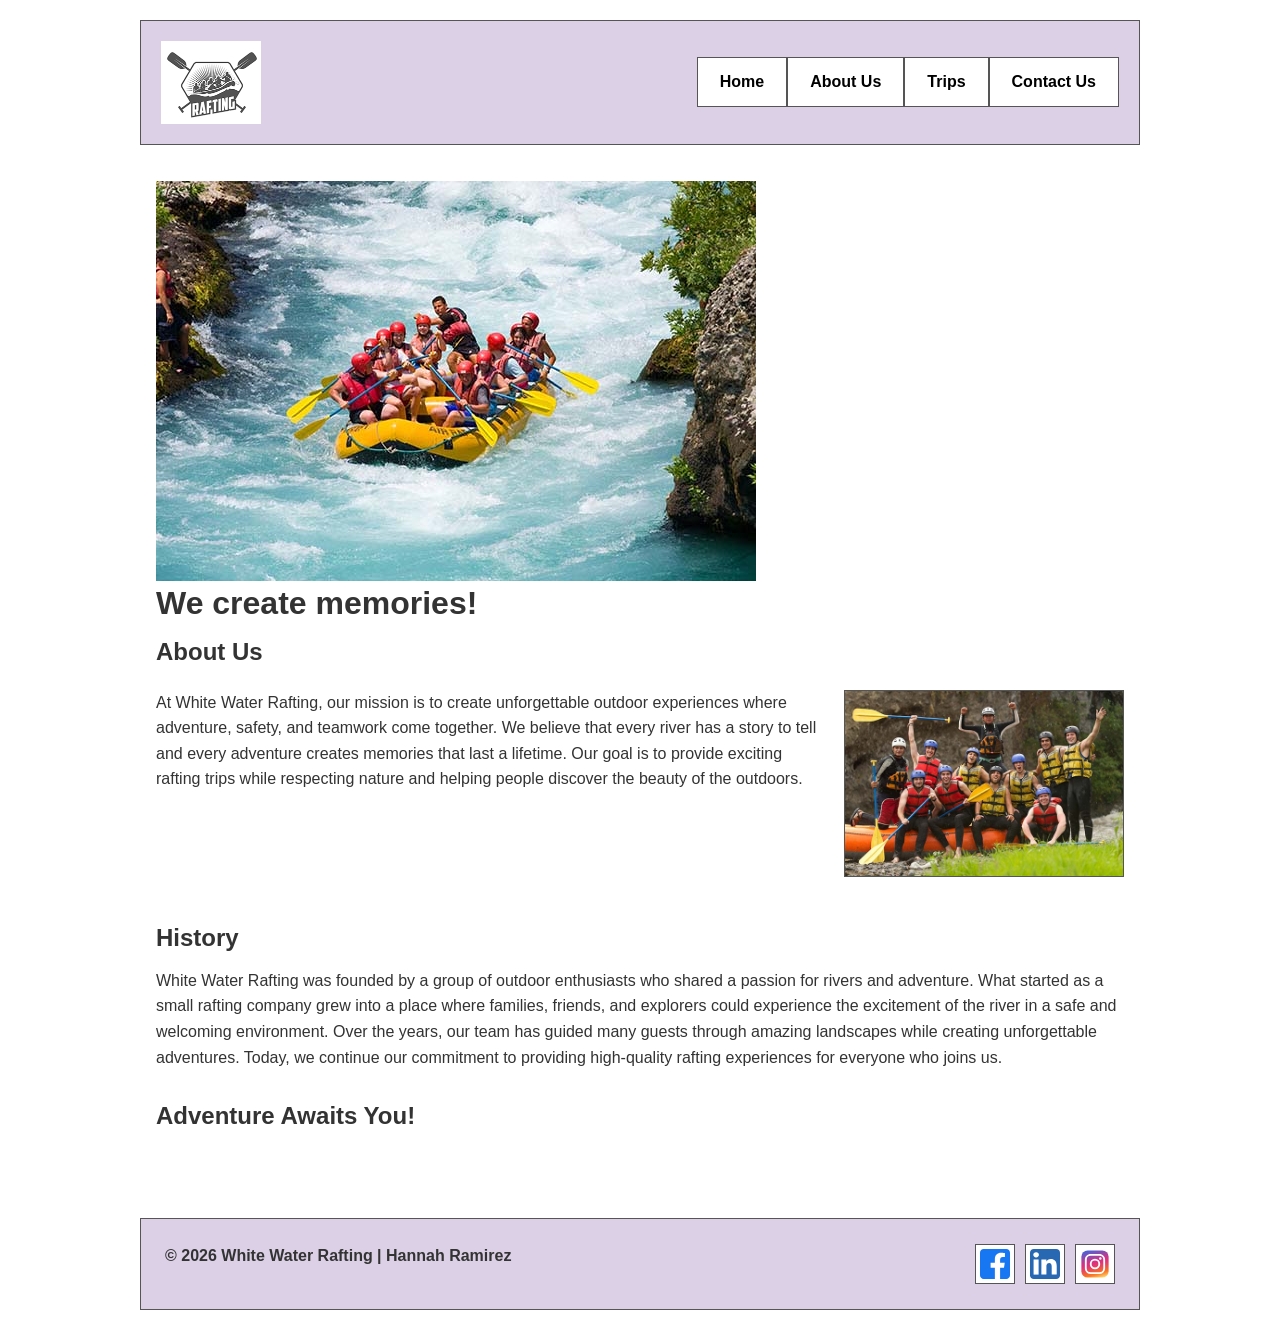
<file: about.html>
<!DOCTYPE html>
<html lang="en-US">
<head>
    <meta charset="UTF-8">
    <meta name="viewport" content="width=device-width, initial-scale=1.0">
    <title>About Us | White Water Rafting</title>
    <meta name="description" content="Learn more about our white water rafting company, our history, mission, and exciting adventures.">
    <meta name="author" content="Hannah Ramirez">
    <link rel="stylesheet" href="styles/rafting.css">

</head>


<body>
    <header>

    <img src="images/logo.png" alt="
    Rafting Logo">

    <nav>
        <ul>
            <li><a href="index.html">Home</a></li>
            <li><a href="about.html">About Us</a></li>
            <li><a href="trips.html">Trips</a></li>
            <li><a href="contact.html">Contact Us</a></li>
        </ul>
    </nav>

</header>


    <main>
        <div class="about-hero">

            <img src="images/hero.jpg" alt="White Water Rafting Adventure">

            <h1>We create memories!</h1>

            <h2>About Us</h2>

            <article>
                <img src="images/happy-client.jpg" alt="Happy Rafting Customer">
                <p> At White Water Rafting, our mission is to create unforgettable outdoor experiences where adventure, safety, and teamwork come together. 
                    We believe that every river has a story to tell and every adventure creates memories that last a lifetime. 
                    Our goal is to provide exciting 
                    rafting trips while respecting nature and helping people discover the beauty of the outdoors.</p>
            </article>

        </div>

        <section>

            <h2>History</h2>

            <p>White Water Rafting was founded by a group of outdoor enthusiasts who shared 
                a passion for rivers and adventure. What started as a small rafting company 
                grew into a place where families, friends, and explorers could experience the excitement of the river in a safe and welcoming environment. 
                Over the years, our team has guided many guests through amazing landscapes while 
                creating unforgettable adventures. Today, we continue our commitment to providing high-quality rafting experiences for everyone who joins us.</p>

        </section>

        <section>
            <h2>Adventure Awaits You!</h2>
        </section>

    </main>

    <footer>

        <p>&copy; 2026 White Water Rafting | Hannah Ramirez</p>

        <nav class="socialmedia">

            <a href="https://facebook.com">
                <img src="images/facebook.svg" alt="Facebook Icon">
            </a>

            <a href="https://linkedin.com">
                <img src="images/linkedin.svg" alt="LinkedIn Icon">
            </a>

            <a href="https://instagram.com">
                <img src="images/instagram.svg" alt="Instagram Icon">
            </a>

        </nav>

    </footer>

</body>
</html>
</file>
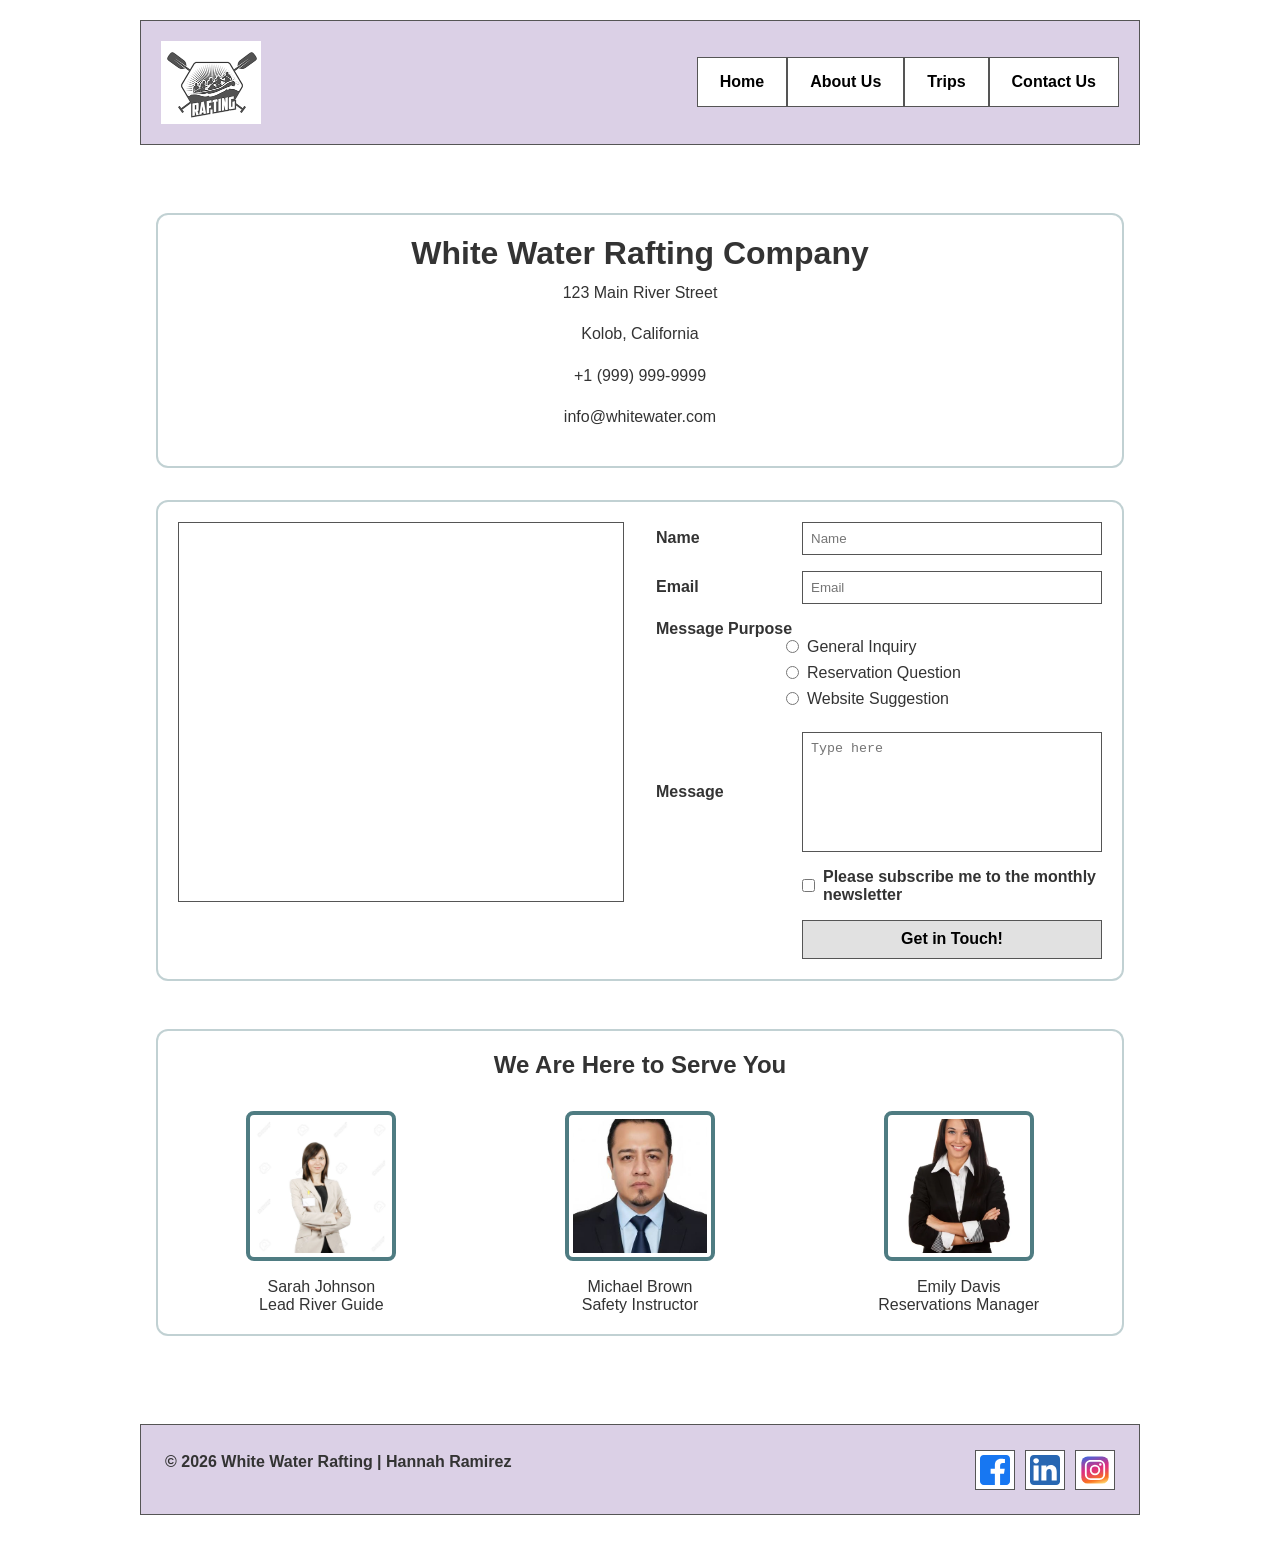
<file: contact.html>
<!DOCTYPE html>
<html lang="en-US">

<head>
    <meta charset="UTF-8">
    <meta name="viewport" content="width=device-width, initial-scale=1.0">

    <title>Contact Us | White Water Rafting</title>

    <meta name="description"
        content="Contact White Water Rafting for reservations, general inquiries, and website suggestions.">

    <meta name="author" content="Hannah Ramirez">

    <link rel="stylesheet" href="styles/rafting.css">

</head>

<body>

    <header>

    <img src="images/logo.png" alt="Rafting Logo">

    <nav>
        <ul>
            <li><a href="index.html">Home</a></li>
            <li><a href="about.html">About Us</a></li>
            <li><a href="trips.html">Trips</a></li>
            <li><a href="contact.html">Contact Us</a></li>
        </ul>
    </nav>

</header>

    
    <main>

        <section class="contact-info">

            <h1>White Water Rafting Company</h1>

            <p>123 Main River Street</p>
            <p>Kolob, California</p>
            <p>+1 (999) 999-9999</p>
            <p>info@whitewater.com</p>

        </section>



        <section class="contact-container">

            <div class="map">

                <iframe
                    src="https://www.google.com/maps/embed?pb=!1m18!1m12!1m3!1d3302.1234567890123!2d-112.12345678901234!3d37.12345678901234!2m3!1f0!2f0!3f0!3m2!1i1024!2i768!4f13.1!3m3!1m2!1s0x80c1234567890123%3A0x1234567890123456!2s123%20Main%20River%20St%2C%20Kolob%2C%20CA%2099999!5e0!3m2!1sen!2sus!4v1234567890123"
                    width="600"
                    height="450"
                    loading="lazy"
                    referrerpolicy="no-referrer-when-downgrade">
                </iframe>

            </div>

            <div class="contact-form">

                <form>

                    <label for="name">Name</label>
                    <input type="text" id="name" name="name" placeholder="Name" required>

                    <label for="email">Email</label>
                    <input type="email" id="email" name="email" placeholder="Email" required>

                    <fieldset>

                        <legend>Message Purpose</legend>

                        <label>
                            <input type="radio" name="purpose" value="general" required>
                            General Inquiry
                        </label>

                        <label>
                            <input type="radio" name="purpose" value="reservation">
                            Reservation Question
                        </label>

                        <label>
                            <input type="radio" name="purpose" value="suggestion">
                            Website Suggestion
                        </label>

                    </fieldset>

                    <label for="message">Message</label>

                    <textarea id="message" name="message" placeholder="Type here" rows="6"></textarea>

                    <label class="checkbox">

                        <input type="checkbox" name="newsletter">

                        Please subscribe me to the monthly newsletter

                    </label>

                    <button type="submit">Get in Touch!</button>

                </form>

            </div>

        </section>



        <section class="employees">

            <h2>We Are Here to Serve You</h2>

            <div class="employee-cards">

                <figure>

                    <img src="images/employee1.jpg" alt="Lead River Guide">

                    <figcaption>
                        Sarah Johnson<br>
                        Lead River Guide
                    </figcaption>

                </figure>

                <figure>

                    <img src="images/employee2.jpg" alt="Safety Instructor">

                    <figcaption>
                        Michael Brown<br>
                        Safety Instructor
                    </figcaption>

                </figure>

                <figure>

                    <img src="images/employee3.jpg" alt="Reservations Manager">

                    <figcaption>
                        Emily Davis<br>
                        Reservations Manager
                    </figcaption>

                </figure>

            </div>

        </section>

    </main>

    <footer>

        <p>&copy; 2026 White Water Rafting | Hannah Ramirez</p>

        <nav class="socialmedia">

            <a href="https://facebook.com">
                <img src="images/facebook.svg" alt="Facebook Icon">
            </a>

            <a href="https://linkedin.com">
                <img src="images/linkedin.svg" alt="LinkedIn Icon">
            </a>

            <a href="https://instagram.com">
                <img src="images/instagram.svg" alt="Instagram Icon">
            </a>

        </nav>

    </footer>

</body>

</html>
</file>
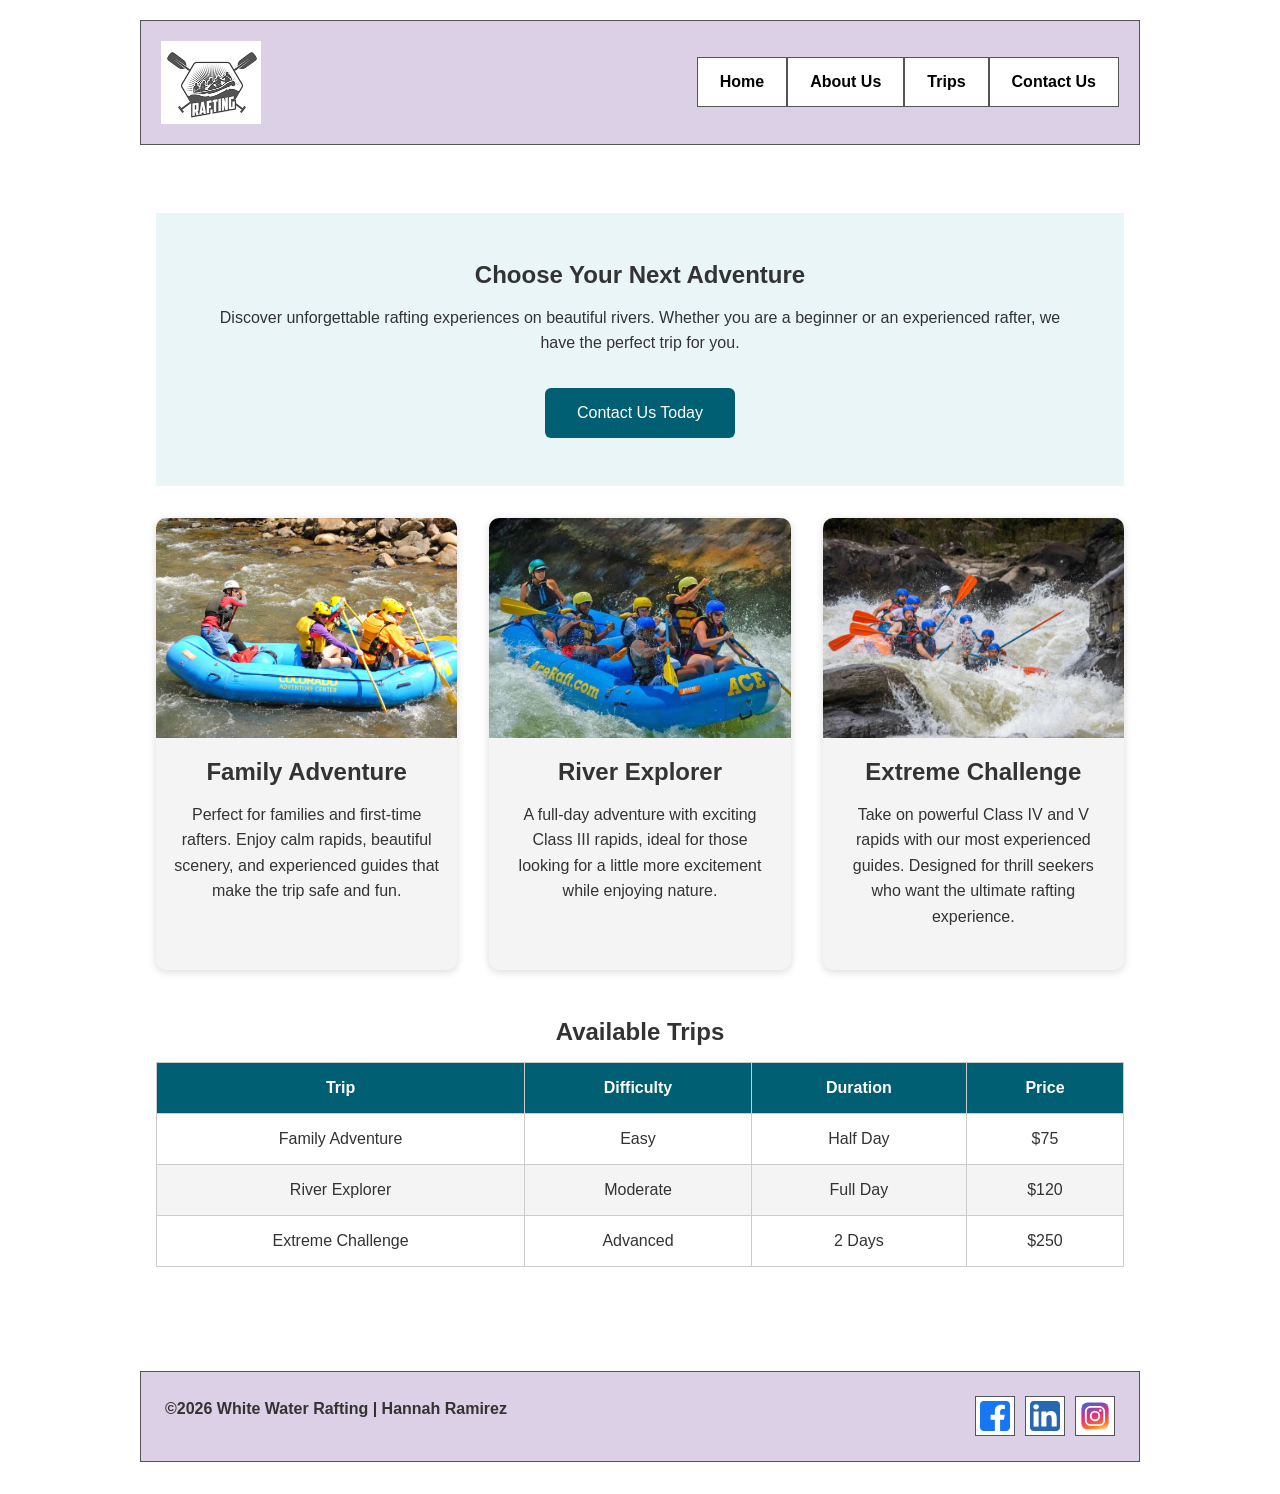
<file: trips.html>
<!DOCTYPE html>
<html lang="en-US">

<head>
    <meta charset="UTF-8">
    <meta name="viewport" content="width=device-width, initial-scale=1.0">
    <meta name="description" content="Explore exciting white water rafting trips for all skill levels.">
    <meta name="author" content="Your Name">

    <title>White Water Rafting | Trips</title>

    <link rel="stylesheet" href="styles/rafting.css">
</head>

<body>

<header>

    <img src="images/logo.png" alt="Rafting Logo">

    <nav>
        <ul>
            <li><a href="index.html">Home</a></li>
            <li><a href="about.html">About Us</a></li>
            <li><a href="trips.html">Trips</a></li>
            <li><a href="contact.html">Contact Us</a></li>
        </ul>
    </nav>

</header>


<main>

<section class="trip-hero">

    <h1>Choose Your Next Adventure</h1>

    <p>
        Discover unforgettable rafting experiences on beautiful rivers.
        Whether you are a beginner or an experienced rafter,
        we have the perfect trip for you.
    </p>

    <a href="contact.html" class="button">
        Contact Us Today
    </a>

</section>


<section class="trip-grid">

<div class="trip-card">

<img src="images/trip1.jpg" alt="Beginner Rafting">

<h2>Family Adventure</h2>

<p>
Perfect for families and first-time rafters.
Enjoy calm rapids, beautiful scenery,
and experienced guides that make the trip safe and fun.
</p>

</div>


<div class="trip-card">

<img src="images/trip2.jpg" alt="Intermediate Rapids">

<h2>River Explorer</h2>

<p>
A full-day adventure with exciting Class III rapids,
ideal for those looking for a little more excitement
while enjoying nature.
</p>

</div>


<div class="trip-card">

<img src="images/trip3.jpg" alt="Extreme Rafting">

<h2>Extreme Challenge</h2>

<p>
Take on powerful Class IV and V rapids with our most
experienced guides. Designed for thrill seekers
who want the ultimate rafting experience.
</p>

</div>

</section>


<section class="trip-table">

<h2>Available Trips</h2>

<table>

<thead>

<tr>

<th>Trip</th>
<th>Difficulty</th>
<th>Duration</th>
<th>Price</th>

</tr>

</thead>

<tbody>

<tr>

<td>Family Adventure</td>
<td>Easy</td>
<td>Half Day</td>
<td>$75</td>

</tr>

<tr>

<td>River Explorer</td>
<td>Moderate</td>
<td>Full Day</td>
<td>$120</td>

</tr>

<tr>

<td>Extreme Challenge</td>
<td>Advanced</td>
<td>2 Days</td>
<td>$250</td>

</tr>

</tbody>

</table>

</section>

</main>


<footer>

<p>©2026 White Water Rafting | Hannah Ramirez</p>

 <nav class="socialmedia">

            <a href="https://facebook.com">
                <img src="images/facebook.svg" alt="Facebook Icon">
            </a>

            <a href="https://linkedin.com">
                <img src="images/linkedin.svg" alt="LinkedIn Icon">
            </a>

            <a href="https://instagram.com">
                <img src="images/instagram.svg" alt="Instagram Icon">
            </a>

        </nav>

</footer>

</body>

</html>
</file>
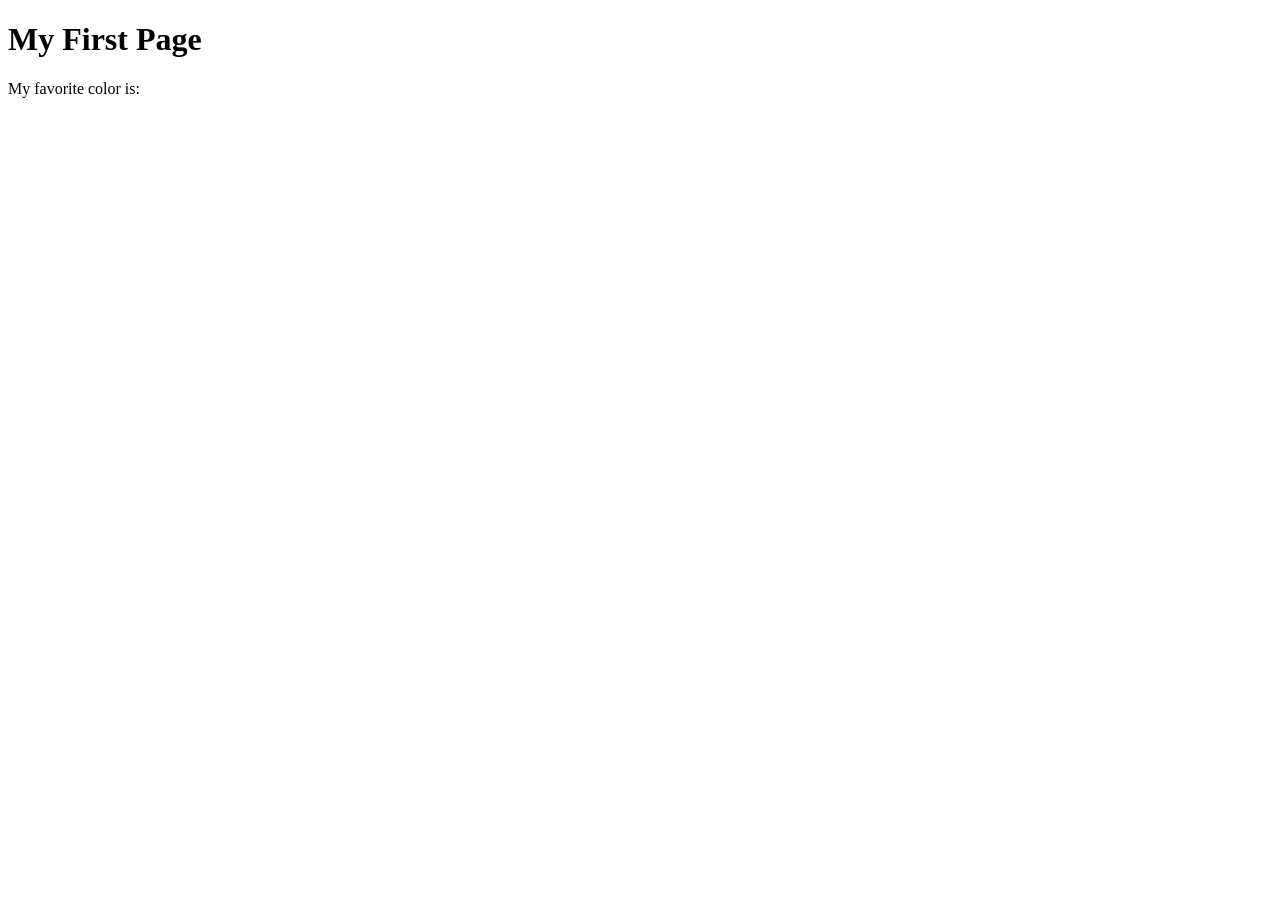
<file: week01/first-page.html>
<!DOCTYPE html>
<html lang="en">
<head>
    <meta charset="UTF-8">
    <meta name="viewport" content="width=device-width, initial-scale=1.0">
    <title>My First Page</title>
</head>
<body>
    <h1>My First Page</h1>
    <p>My favorite color is: </p>
</body>
</html>
</file>
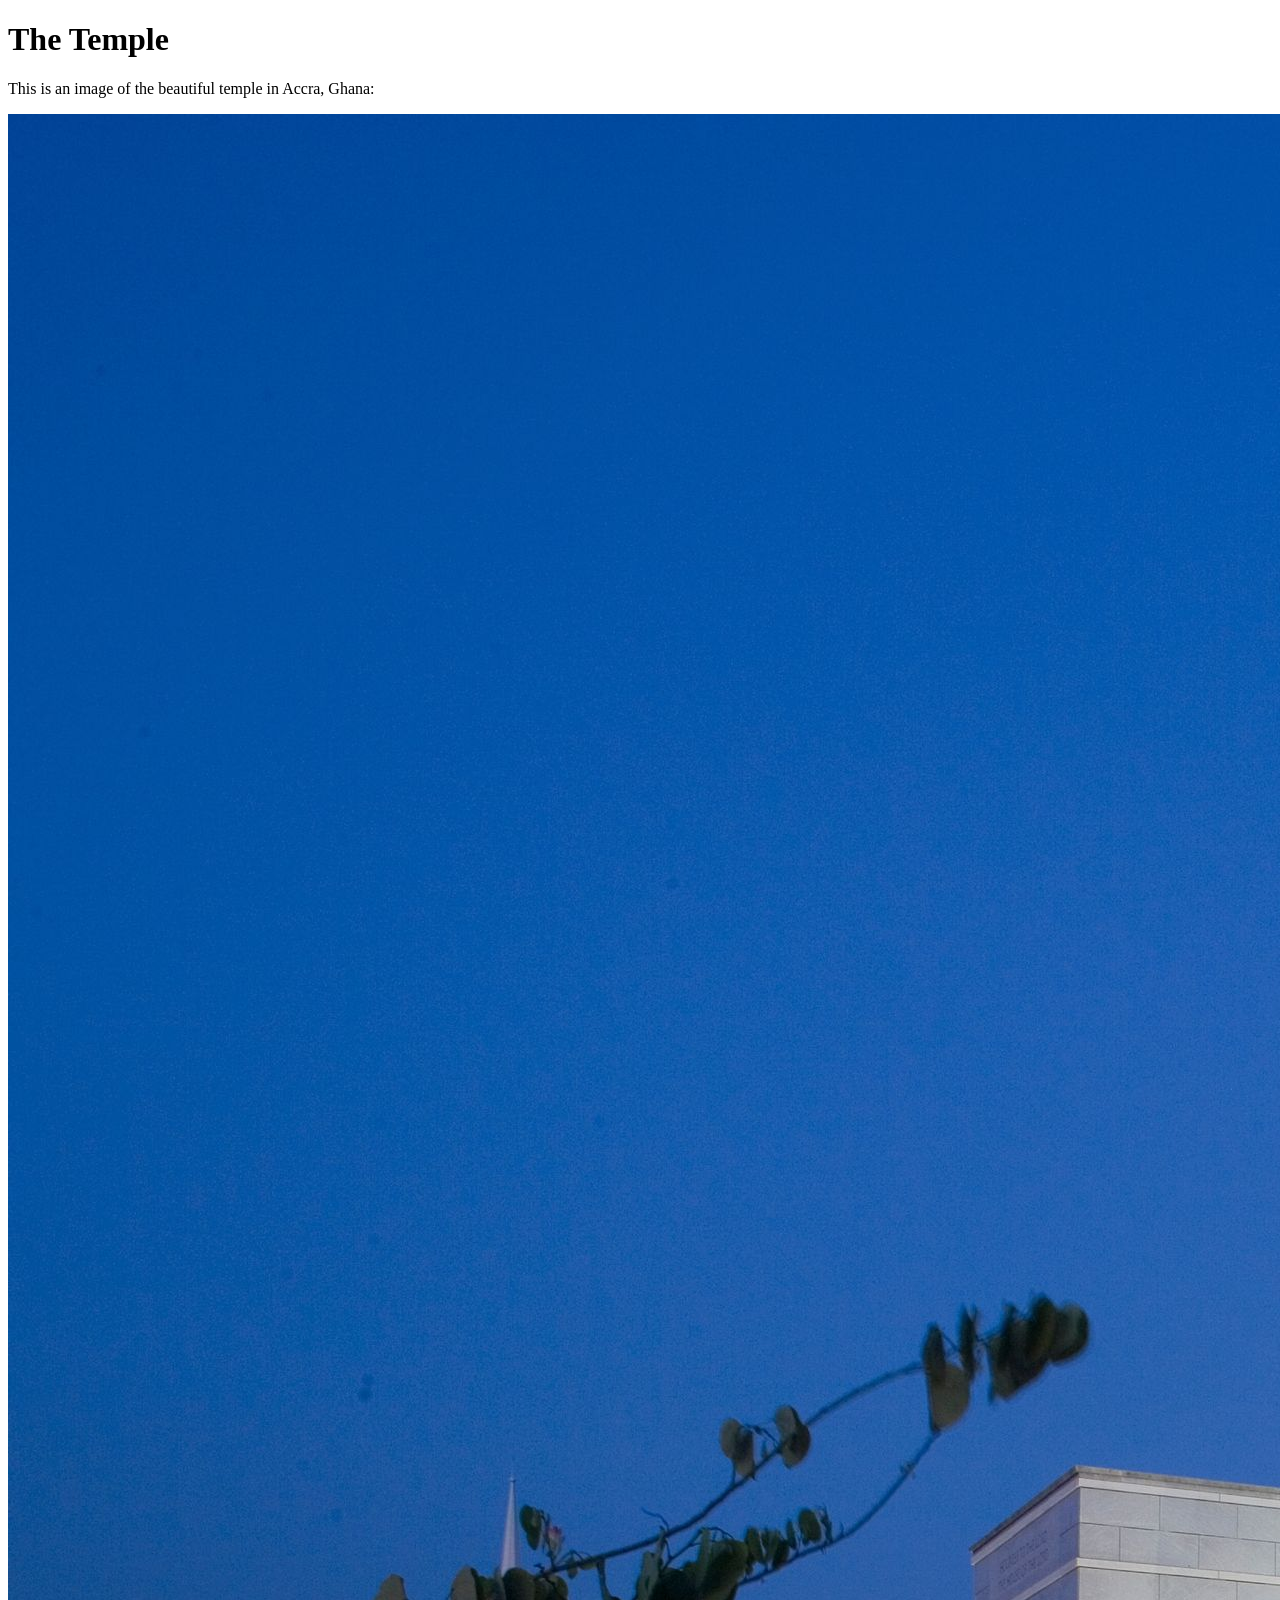
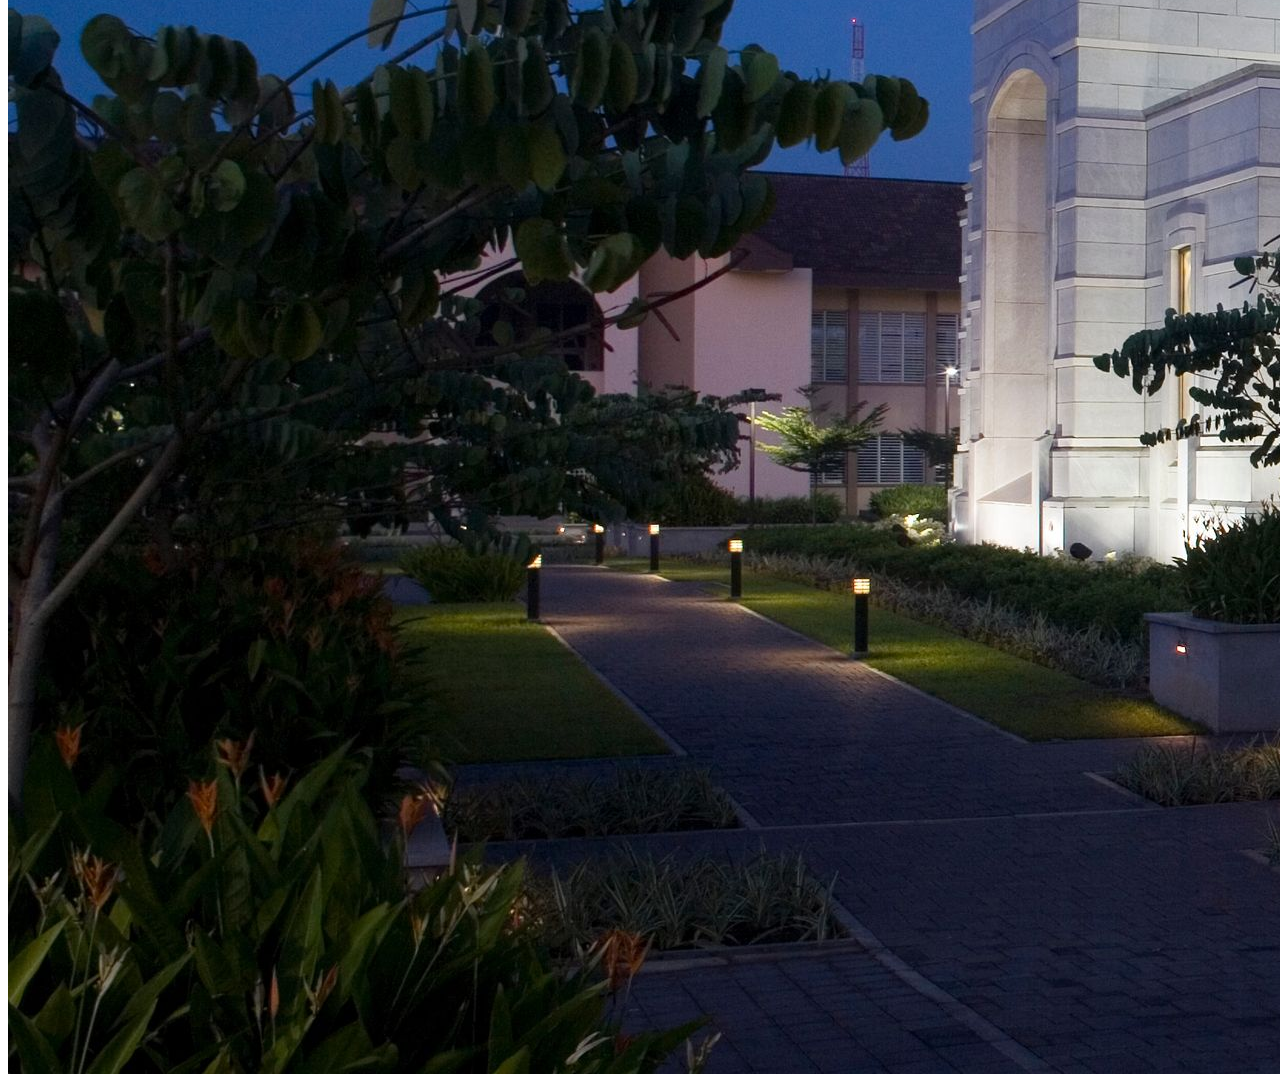
<file: week01/images.html>
<!DOCTYPE html>
<html lang="en">
<head>
    <meta charset="UTF-8">
    <meta name="viewport" content="width=device-width, initial-scale=1.0">
    <title>Temple Image</title>
</head>
<body>
    <h1>The Temple</h1>
    <p>This is an image of the beautiful temple in Accra, Ghana:</p>
    <img src="images/temple-large.jpeg" alt="The Accra Ghana Temple">
    
</body>
</html>
</file>
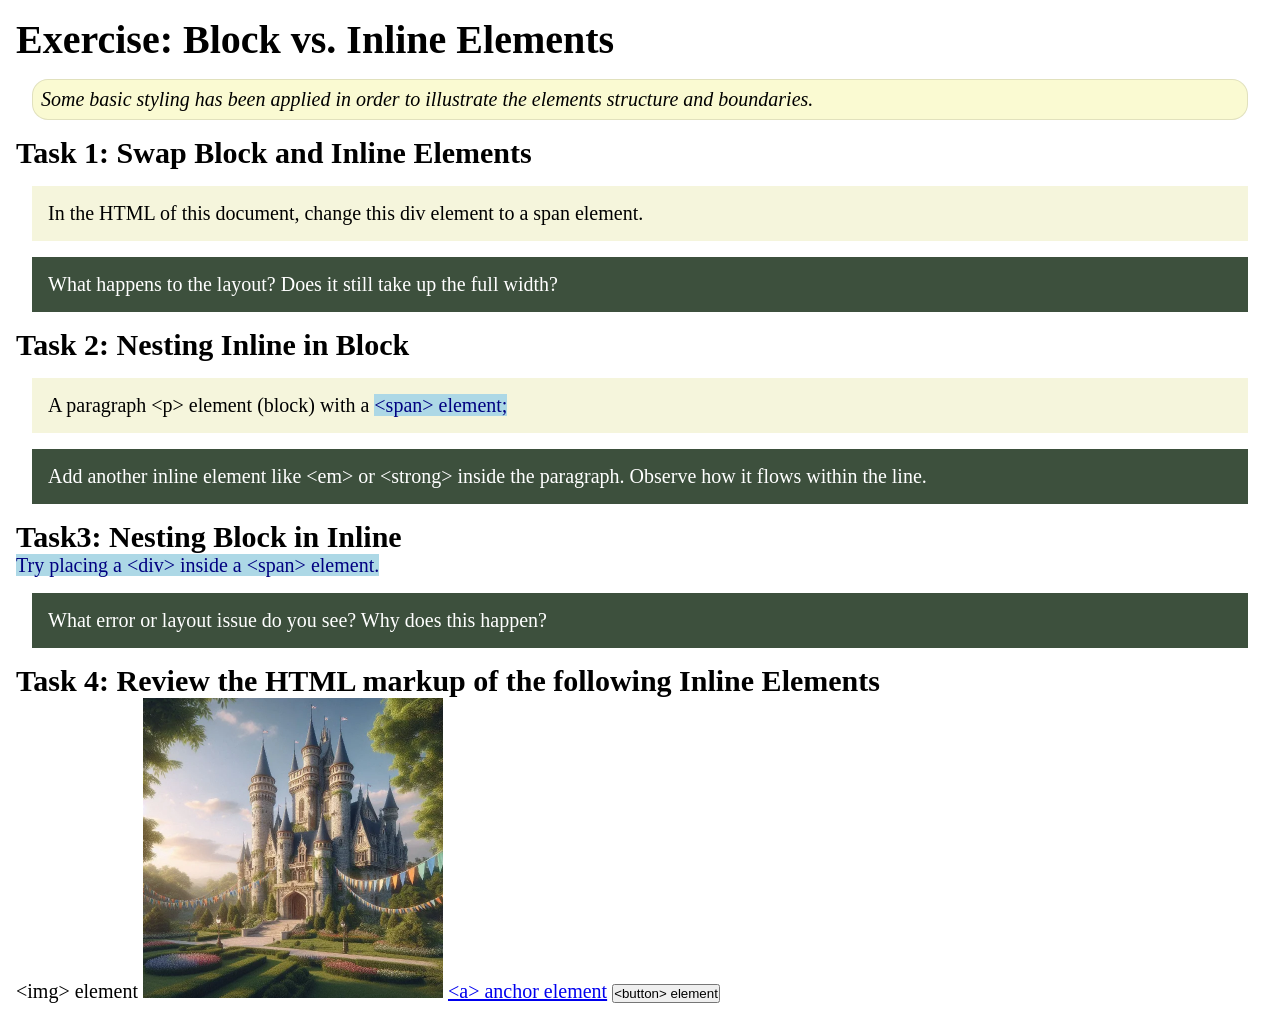
<file: week02/block-vs-inline.html>
<!DOCTYPE html>
<html lang="en">

<head>
    <meta charset="UTF-8">
    <meta name="viewport" content="width=device-width, initial-scale=1.0">
    <title>Exercise: Block vs. Inline Elements</title>
    <link rel="stylesheet" href="styles/block-vs-inline.css">
</head>

<body>
    <main>
        <h1>Exercise: Block vs. Inline Elements</h1>
        <p class="note">Some basic styling has been applied in order to illustrate the elements structure and
            boundaries.</p>

        <h2>Task 1: Swap Block and Inline Elements</h2>
        <div>In the HTML of this document, change this div element to a span element.</div>

        <p class="question">What happens to the layout? Does it still take up the full width?</p>

        <h2>Task 2: Nesting Inline in Block</h2>
        <p>A paragraph &lt;p&gt; element (block) with a <span>&lt;span&gt; element;</span></p>
        <p class="question">Add another inline element like &lt;em&gt; or &lt;strong&gt; inside the paragraph. Observe
            how it flows within the line.</p>

        <h2>Task3: Nesting Block in Inline</h2>
        <span>Try placing a &lt;div&gt; inside a &lt;span&gt; element.</span>
            <p class="question">What error or layout issue do you see? Why does this happen?</p>


            <h2>Task 4: Review the HTML markup of the following Inline Elements</h2>
        &lt;img&gt; element
        <img src="images/castle.webp" alt="placeholder image (images are inline)" width="300" height="300">
        <a href="https://churchofjesuschrist.org">&lt;a&gt; anchor element</a>
        <button type="button">&lt;button&gt; element</button>
    </main>
</body>

</html>
</file>
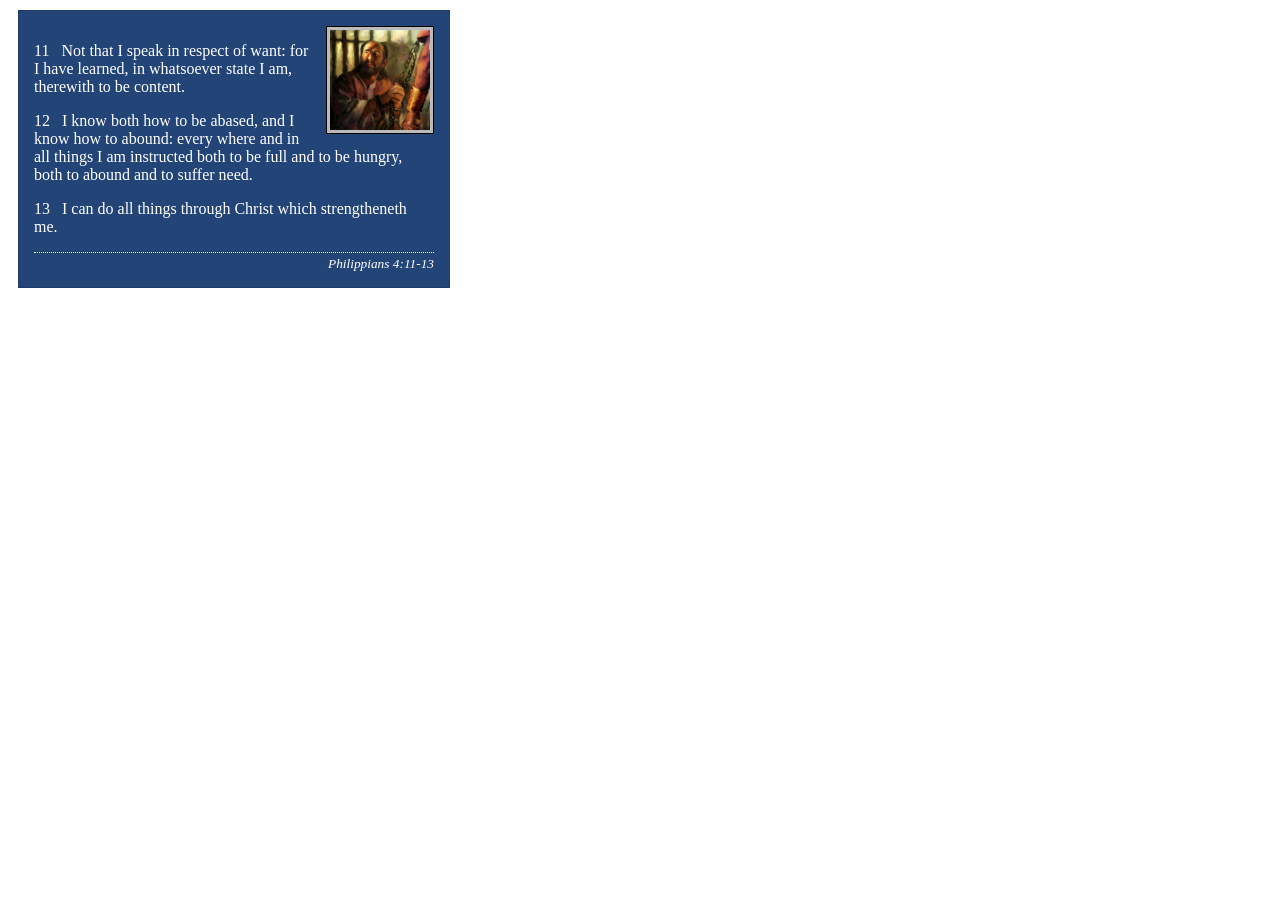
<file: week02/box-model-solution.html>
<!DOCTYPE html>
<html lang="en">
<head>
    <meta charset="UTF-8">
    <meta name="viewport" content="width=device-width, initial-scale=1.0">
    <title>Box Model Activity</title>
    <link rel="stylesheet" href="styles/box-model-solution.css">
</head>
<body>
    <main>
        <div class="callout">
            <img src="images/apostle-paul-imprisoned.webp" alt="Paul the Apostle - Imprisoned in Rome" width="200" height="200">
            <blockquote>
                <p>11 &nbsp; Not that I speak in respect of want: for I have learned, in whatsoever state I am, therewith to be content.</p>
                <p>12 &nbsp; I know both how to be abased, and I know how to abound: every where and in all things I am instructed both to be full and to be hungry, both to abound and to suffer need.</p>
                <p>13 &nbsp; I can do all things through Christ which strengtheneth me.</p>
            </blockquote>
            <cite>Philippians 4:11-13</cite>
        </div>
    </main>
</body>
</html>
</file>
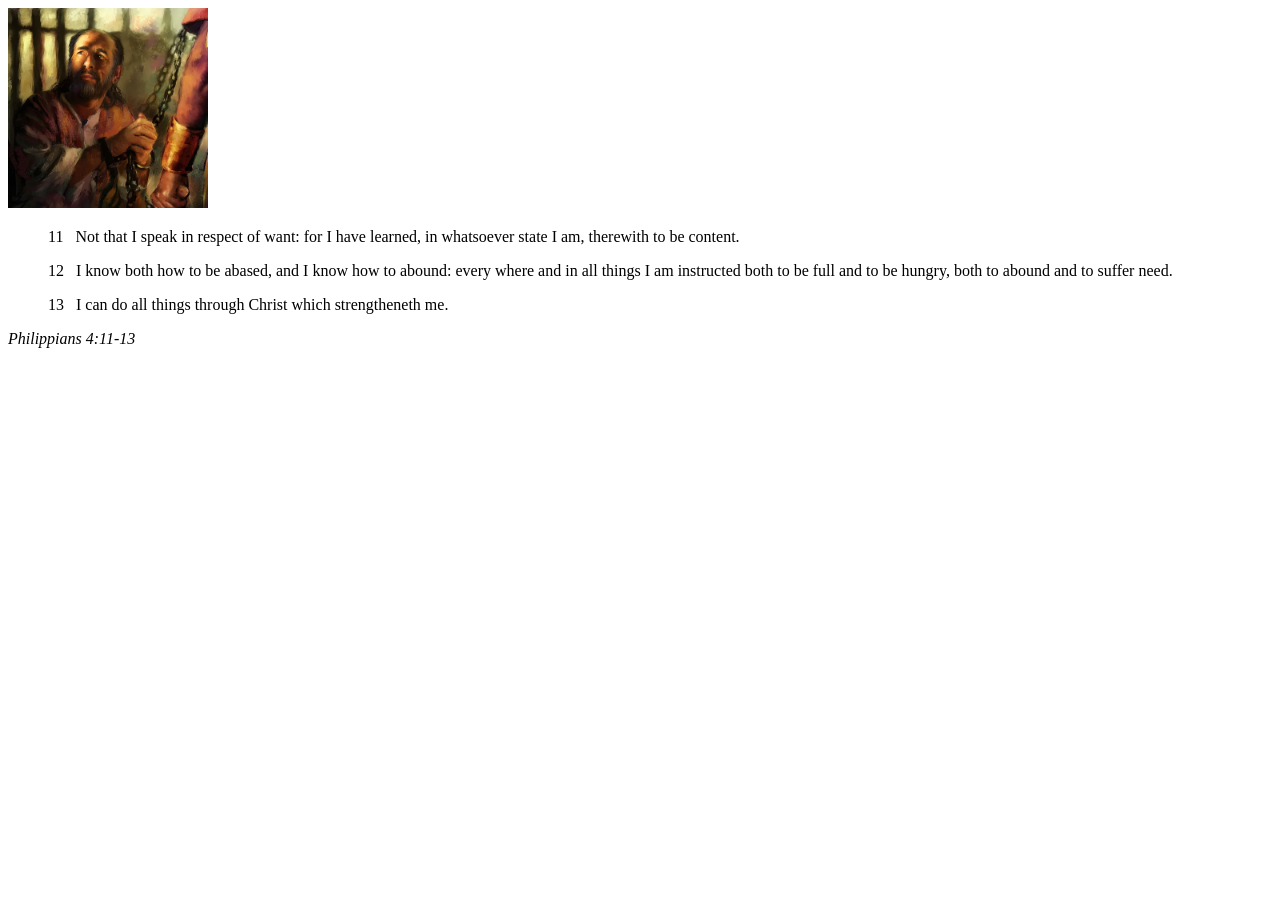
<file: week02/box-model.html>
<!DOCTYPE html>
<html lang="en">
<head>
    <meta charset="UTF-8">
    <meta name="viewport" content="width=device-width, initial-scale=1.0">
    <title>Box Model Activity</title>
</head>
<body>
    <main>
        <div class="callout">
            <img src="images/apostle-paul-imprisoned.webp" alt="Paul the Apostle - Imprisoned in Rome" width="200" height="200">
            <blockquote>
                <p>11 &nbsp; Not that I speak in respect of want: for I have learned, in whatsoever state I am, therewith to be content.</p>
                <p>12 &nbsp; I know both how to be abased, and I know how to abound: every where and in all things I am instructed both to be full and to be hungry, both to abound and to suffer need.</p>
                <p>13 &nbsp; I can do all things through Christ which strengtheneth me.</p>
            </blockquote>
            <cite>Philippians 4:11-13</cite>
        </div>
    </main>
</body>
</html>
</file>
<file: styles/rafting.css>
* {
margin: 0;
padding: 0;
box-sizing: border-box;
}

:root {
--primary-color: #333;
--wireframe-purple: #dbd0e6; 
--border-dark: #555;  
--body-font: Arial, sans-serif;
} 

body {
font-family: var(--body-font);
color: var(--primary-color);
background-color: #fff;
} 

h1, h2 {
font-family: var(--body-font);
color: var(--primary-color);
margin-bottom: 1rem;
} 

p {
line-height: 1.6;
margin-bottom: 1rem;
} 

header {
    max-width: 1000px;
    margin: 20px auto;
    padding: 20px;
    background-color: #dbd0e6;
    border:1px solid #555;

    display:grid;
    grid-template-columns: 150px 1fr;
    align-items:center;

} 

header img {
width: 100px;
height: auto;
} 

header nav ul {
list-style: none;
display: flex;
justify-content: flex-end;
align-items: center;
gap:0;
margin:0;
padding:0;
} 

header nav li{
    list-style:none;
}

header nav a{
    display:block;
    padding:15px 22px;
    text-decoration:none;
    color:#000;
    background:#fff;
    border:1px solid #555;
    font-weight:bold;
}

header nav a:hover {
background:#005f73;
color:white;
} 


main {
max-width: 1000px;
margin: 0 auto;
padding: 1rem;
} 

section {
margin: 2rem 0;
} 

.hero{
    position:relative;
    margin-bottom:2rem;
}

.hero img{
    width:100%;
    height:450px;
    object-fit:cover;
    display:block;
}

.hero h1{
    position:absolute;
    bottom:20px;
    left:50%;
    width:90%;
    transform:translateX(-50%);

    margin:0;
    padding:19px 0;

    text-align:center;
    color:white;/* -------- About Us Hero -------- */

.about-hero{
    position: relative;
    margin-bottom: 2rem;
}

.about-hero img{
    width: 100%;
    height: 450px;
    object-fit: cover;
    display: block;
}

.about-hero h1{
    position: absolute;
    bottom: 15px;
    left: 50%;
    transform: translateX(-50%);

    width: 90%;
    padding: 10px;

    margin: 0;
    text-align: center;

    color: white;
    background: rgba(0,0,0,.45);
}

    background:rgba(0,0,0,.45);

    border-radius:4px;
}

main > h2 {
font-size: 2rem;
margin-top: 1.5rem;
} 

article {
display: block;
overflow: hidden;
margin: 1.5rem 0;
width: 100%;
} 

article img {
float: right;
width: 280px;
height: auto;
margin-left: 20px;
margin-bottom: 15px;
border: 1px solid var(--border-dark);
} 

article p {
font-size: 1rem;
text-align: left;
} 

.contact-info {
text-align: center;
margin: 2rem auto;
} 

.contact-info h1 {
font-size: 2rem;
margin-bottom: 0.5rem;
} 

.contact-container {
display: grid;
grid-template-columns: 1fr 1fr;
gap: 2rem;
align-items: start;
margin: 2rem auto;
} 

.map iframe {
width: 100%;
height: 380px;
border: 1px solid var(--border-dark);
} 

.contact-form form {
display: grid;
grid-template-columns: 130px 1fr;
gap: 1rem;
align-items: center;
} 

.contact-form form > label {
grid-column: 1;
text-align: left;
font-weight: bold;
} 

.contact-form form input[type="text"],
.contact-form form input[type="email"] {
grid-column: 2;
width: 100%;
padding: .5rem;
border: 1px solid var(--border-dark);
background-color: #fff;
} 

.contact-form fieldset {
grid-column: 1 / span 2;
border: none;
padding: 0;
display: grid;
grid-template-columns: 130px 1fr;
align-items: start;
} 

.contact-form fieldset legend {
grid-column: 1;
font-weight: bold;
padding-right: 10px;
} 

.contact-form fieldset label {
grid-column: 2;
display: flex;
align-items: center;
gap: 0.5rem;
margin-bottom: 0.5rem;
cursor: pointer;
} 

.contact-form textarea {
grid-column: 2;
width: 100%;
height: 120px;
padding: .5rem;
border: 1px solid var(--border-dark);
resize: none;
} 

.contact-form .checkbox {
grid-column: 2;
display: flex;
align-items: center;
gap: 0.5rem;
cursor: pointer;
} 

.contact-form button {
grid-column: 2;
background-color: #e1e1e1;
color: #000;
border: 1px solid var(--border-dark);
padding: .6rem;
font-size: 1rem;
cursor: pointer;
width: 100%;
font-weight: bold;
} 

.contact-form button:hover {
background-color: #ccc;
} 


.employees{
    text-align:center;
    margin:3rem auto;
    max-width:1000px;
    padding:2rem;

    background:rgba(255,255,255,.8);
    border:2px solid rgba(79,124,130,.35);
    border-radius:12px;
}

.contact-info,
.contact-container,
.employees{
    background:rgba(255,255,255,.85);
    border:2px solid rgba(79,124,130,.35);
    border-radius:12px;
    padding:20px;
    margin-bottom:2rem;
}

.employees h2 {
margin-bottom: 2rem;
font-size: 1.5rem;
} 

.employee-cards {
display: flex;
justify-content: space-around;
gap: 2rem;
} 

.employee-cards figure {
flex: 1;
text-align: center;
} 

.employee-cards img{
    width:150px;
    height:150px;
    object-fit:cover;
    margin-bottom:.8rem;

    border:4px solid #4f7c82;
    border-radius:8px;
    padding:4px;
    background:white;
}

footer {
max-width: 1000px;
width: 100%;
margin: 40px auto 2rem;
background-color: var(--wireframe-purple);
border: 1px solid var(--border-dark);
padding: 1.5rem;
display: flex;
justify-content: space-between;
align-items: center;
} 

footer p {
font-weight: bold;
} 

.socialmedia {
display: flex;
gap: 10px;
} 

.socialmedia a {
display: block;
width: 40px;
height: 40px;
background-color: #fff;
border: 1px solid var(--border-dark);
padding: 4px;
} 

.socialmedia img {
width: 100%;
height: 100%;
object-fit: contain;
} 

@media (max-width: 768px) {
header {
flex-direction: column;
gap: 1rem;
} 

header nav ul {
flex-direction: column;
align-items: center;
}

.contact-container {
grid-template-columns: 1fr;
}

.contact-form form {
grid-template-columns: 1fr;
}

.contact-form form > label,
.contact-form form input[type="text"],
.contact-form form input[type="email"],
.contact-form fieldset,
.contact-form textarea,
.contact-form .checkbox,
.contact-form button {
grid-column: 1;
}

.contact-form fieldset {
grid-template-columns: 1fr;
}

.employee-cards {
flex-direction: column;
align-items: center;
gap: 2rem;
}

article img {
float: none;
display: block;
margin: 0 auto 15px;
width: 100%;
max-width: 350px;
}

}

/* ---------------- HOME PAGE ---------------- */

.hero {
    position: relative;
}

.hero img {
    width: 100%;
    height: 500px;
    object-fit: cover;
}


.hero h1 {
    position: absolute;
    top: 40%;
    left: 50%;
    transform: translate(-50%, -50%);
    color: white;
    background: rgba(0,0,0,.5);
    padding: 1rem 2rem;
    border-radius: 10px;
}

.newsletter {
    max-width: 600px;
    margin: 2rem auto;
    text-align: center;
}

.newsletter form {
    display: flex;
    flex-direction: column;
    gap: 1rem;
}

.newsletter input {
    padding: .8rem;
    border: 1px solid #ccc;
}

.newsletter button {
    padding: .8rem;
    background: #005f73;
    color: white;
    border: none;
    cursor: pointer;
}

.newsletter button:hover {
    background: #0a9396;
}

.cta {
    text-align: center;
    background: #e9f5f7;
    padding: 2rem;
    margin: 2rem 0;
}

.button {
    display: inline-block;
    margin-top: 1rem;
    background: #005f73;
    color: white;
    text-decoration: none;
    padding: 1rem 2rem;
    border-radius: 6px;
}

.button:hover {
    background: #0a9396;
}

.grid-info {
    display: grid;
    grid-template-columns: repeat(2,1fr);
    gap: 2rem;
    margin: 2rem auto;
    max-width: 1100px;
}

.card {
    text-align: center;
    padding: 1rem;
}

.card img {
    width: 100%;
    height: 180px;
    object-fit: cover;
    border-radius: 8px;
}

.card h3 {
    margin: 1rem 0;
}

@media (max-width: 768px) {

.grid-info{
    grid-template-columns:1fr;
}

}

/* -------- Trips Page -------- */

.trip-hero{
    text-align:center;
    background:#e9f5f7;
    padding:3rem;
    margin-bottom:2rem;
}

.trip-grid{
    display:grid;
    grid-template-columns:repeat(3,1fr);
    gap:2rem;
    max-width:1100px;
    margin:0 auto 3rem;
}

.trip-card{
    background:#f4f4f4;
    border-radius:10px;
    overflow:hidden;
    text-align:center;
    box-shadow:0 2px 8px rgba(0,0,0,.15);
}

.trip-card img{
    width:100%;
    height:220px;
    object-fit:cover;
}

.trip-card h2{
    margin:1rem 0;
}

.trip-card p{
    padding:0 1rem 1.5rem;
}

.trip-table{
    max-width:1000px;
    margin:0 auto 3rem;
}

.trip-table h2{
    text-align:center;
    margin-bottom:1rem;
}

.trip-table table{
    width:100%;
    border-collapse:collapse;
}

.trip-table th,
.trip-table td{
    border:1px solid #ccc;
    padding:1rem;
    text-align:center;
}

.trip-table th{
    background:#005f73;
    color:white;
}

.trip-table tr:nth-child(even){
    background:#f4f4f4;
}

@media (max-width:900px){

.trip-grid{
    grid-template-columns:1fr;
}

}
</file>
<file: week02/styles/block-vs-inline.css>
* {
    margin: 0;
    padding: 0;
}

body {
    font-size: 20px;
    margin: 1rem;
}

p,
div {
    background-color: beige;
    margin: 1rem;
    padding: 1rem;
}

span {
    color: navy;
    background-color: lightblue;
}

code {
    margin: 0;
    padding: 0;
    color: green;
    font-size: 1.2rem;
}

.note {
    font-style: italic;
    background-color: lightgoldenrodyellow;
    border-radius: 1rem;
    border: 1px solid rgb(0 0 0 / 10%);
    margin: 1rem;
    padding: .5rem;
}

.question {
    background-color: #3d503d;
    color: #fff;
}
</file>
<file: week02/styles/box-model-solution.css>
.callout {
    max-width: 400px;
    margin: 10px;
    border: 1px solid rgba(0, 0, 0, .1);
    padding: 15px;
    background-color: #247;
    color: #fff;
}

.callout img {
    float: right;
    margin: 0 0 10px 15px;
    border: 1px solid #000;
    padding: 3px;
    background-color: #bbb;
    width: 100px;
    height: auto;

}

blockquote {
    margin: 0;
}

cite {
    display: block;
    border-top: 1px dotted #fff;
    padding-top: 3px;
    text-align: right;
    font-size: smaller;
}
</file>
